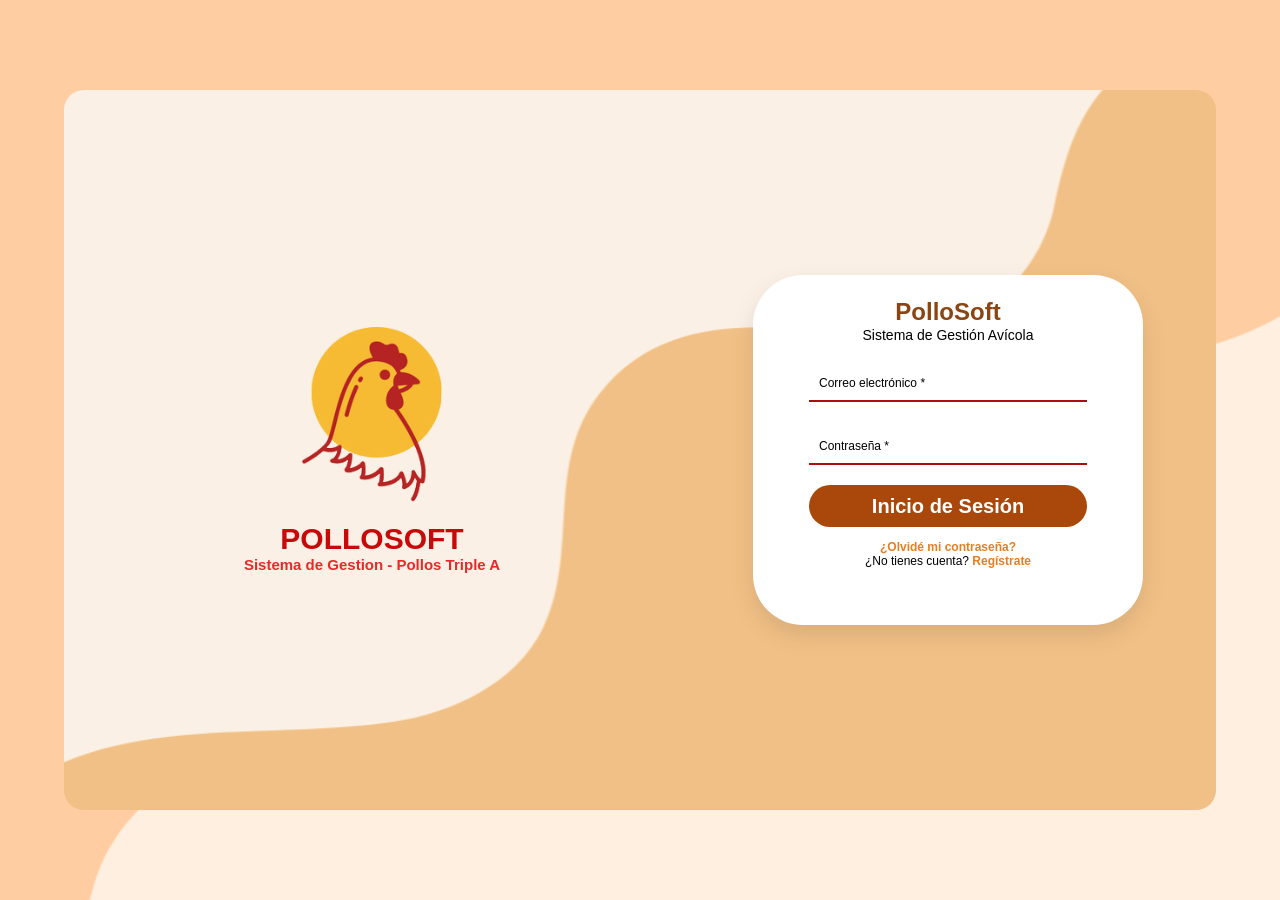
<file: index.html>
<!doctype html>
<html lang="es">
    <head>
        <meta charset="UTF-8" />
        <meta name="viewport" content="width=device-width, initial-scale=1.0" />
        <title>Login - Pollosoft</title>
        <link rel="stylesheet" href="css/index.css" />
    </head>
    <body>
        <div class="container">
            <!-- LADO IZQUIERDO -->
            <div class="left">
                <img src="img/logo.png" alt="Logo Pollosoft" class="logo" />
                <h1 class="left-titulo">POLLOSOFT</h1>
                <h2 class="left-subtitulo">
                    Sistema de Gestion - Pollos Triple A
                </h2>
            </div>

            <!-- LADO DERECHO -->
            <div class="right">
                <div class="card">
                    <h2>PolloSoft</h2>
                    <span>Sistema de Gestión Avícola</span>

                    <form>
                        <input
                            class="input-correo"
                            type="email"
                            placeholder="Correo electrónico *"
                            required
                        />

                        <input
                            class="input-password"
                            type="password"
                            placeholder="Contraseña *"
                            required
                        />

                        <a
                            href="ventas.html"
                            class="button-inicio"
                            type="submit"
                        >
                            Inicio de Sesión
                        </a>
                    </form>

                    <p class="login-text">
                        <a href="#">¿Olvidé mi contraseña?</a><br />
                        ¿No tienes cuenta?
                        <a href="registro.html">Regístrate</a>
                    </p>
                </div>
            </div>
        </div>
    </body>
</html>
</file>
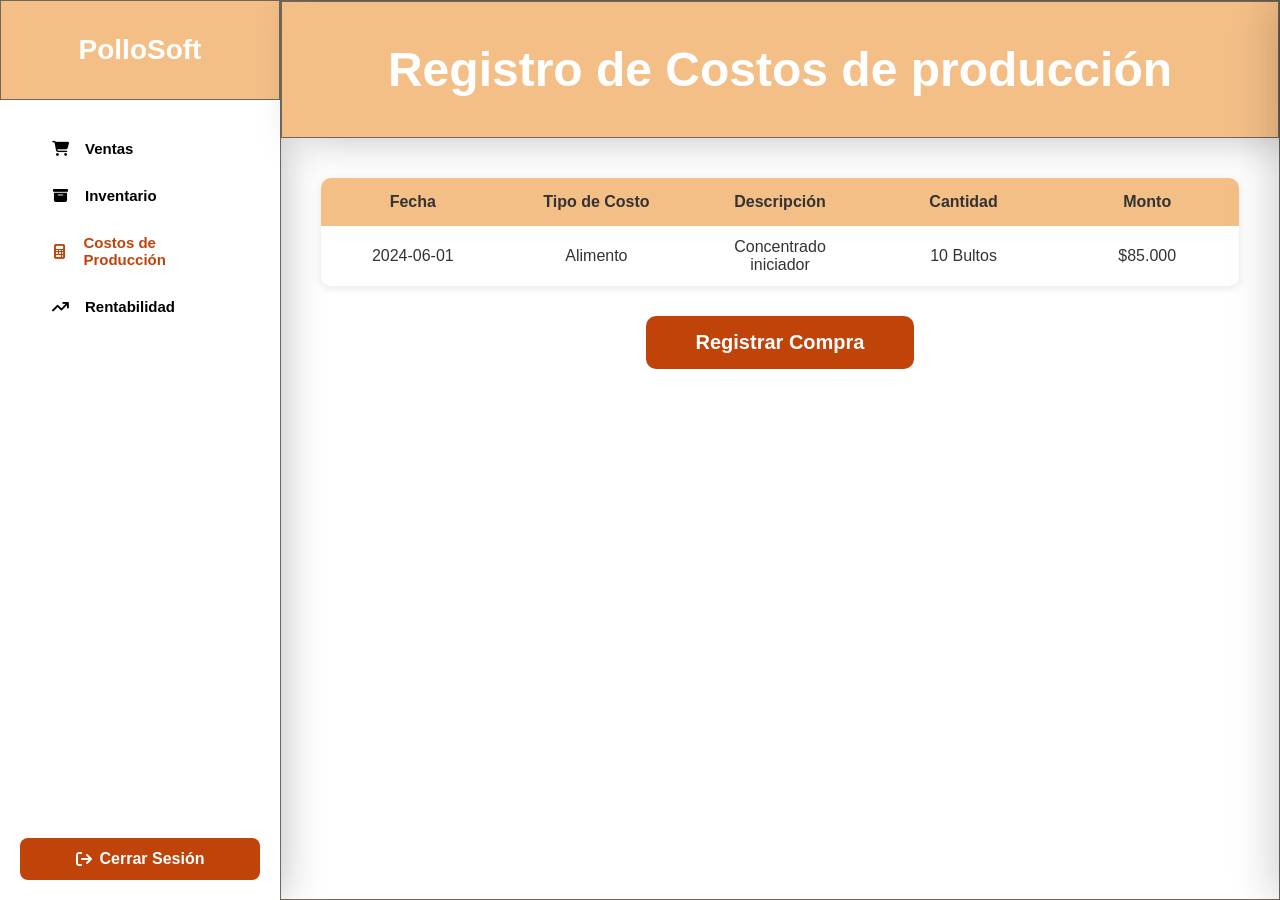
<file: costos.html>
<!doctype html>
<html lang="en">
    <head>
        <meta charset="UTF-8" />
        <meta name="viewport" content="width=device-width, initial-scale=1.0" />
        <title>Costos - PolloSoft</title>
        <link rel="stylesheet" href="css/Formularios.css" />
        <link
            rel="stylesheet"
            href="https://cdnjs.cloudflare.com/ajax/libs/font-awesome/6.5.0/css/all.min.css"
        />
        <link rel="stylesheet" href="css/drawer.css" />
    </head>

    <body>
        <div class="container">
            <!-- LADO IZQUIERDO-->
            <div class="contenedor-menu">
                <div class="card-menu">
                    <h1>PolloSoft</h1>
                </div>
                <aside class="side-menu">
                    <nav>
                        <a href="ventas.html">
                            <i class="fa-solid fa-cart-shopping"></i>
                            Ventas
                        </a>
                        <a href="inventario.html">
                            <i class="fa-solid fa-box-archive"></i>
                            Inventario
                        </a>
                        <a href="costos.html" class="activo">
                            <i class="fa-solid fa-calculator"></i>
                            Costos de Producción
                        </a>
                        <a href="rentabilidad.html">
                            <i class="fa-solid fa-arrow-trend-up"></i>
                            Rentabilidad
                        </a>
                    </nav>
                </aside>
                <div class="contenedor-btn-sesion">
                    <a href="index.html" class="btn-cerrar-sesion"
                        ><i class="fa fa-sign-out" aria-hidden="true"></i>Cerrar
                        Sesión</a
                    >
                </div>
            </div>
            <!-- LADO DERECHO -->
            <div class="card-centro">
                <div class="container-title">
                    <h2>Registro de Costos de producción</h2>
                </div>

                <div class="contenido-tabla">
                    <table>
                        <thead>
                            <tr>
                                <th>Fecha</th>
                                <th>Tipo de Costo</th>
                                <th>Descripción</th>
                                <th>Cantidad</th>
                                <th>Monto</th>
                            </tr>
                        </thead>
                        <tbody>
                            <tr>
                                <td>2024-06-01</td>
                                <td>Alimento</td>
                                <td>Concentrado iniciador</td>
                                <td>10 Bultos</td>
                                <td>$85.000</td>
                            </tr>
                        </tbody>
                    </table>
                    <button class="btn-registrar" onclick="abrirPanel()">
                        Registrar Compra
                    </button>
                </div>
            </div>
        </div>

        <!-- Overlay -->
        <div class="overlay" id="overlay" onclick="cerrarPanel()"></div>

        <!-- Panel lateral -->
        <div class="panel" id="panel">
            <div class="panel-header">
                <h2>Registrar Costos</h2>
                <button class="btn-cerrar" onclick="cerrarPanel()">✕</button>
            </div>

            <div class="panel-body">
                <div class="campo">
                    <label>Fecha </label>
                    <input type="date" id="fecha" />
                </div>
                <div class="campo">
                    <label for="tipo">Tipo de Costo</label>
                    <select id="tipo">
                        <option value="" disabled selected>
                            Seleccionar un tipo
                        </option>
                        <option>Insumos</option>
                        <option>Mano de Obra</option>
                        <option>Equipos</option>
                        <option>Costos operativos</option>
                        <option>Otro</option>
                    </select>
                </div>
                <div class="campo">
                    <label>Descripción</label>
                    <textarea
                        id="descripcion"
                        placeholder="Ingrese una descripción"
                    ></textarea>
                </div>

                <div class="campo">
                    <label>Cantidad</label>
                    <input
                        type="text"
                        id="cantidad"
                        placeholder="Ej: 10 Bultos"
                    />
                </div>
                <div class="campo">
                    <label>Monto</label>
                    <div class="monto-wrapper">
                        <span>$</span>
                        <input
                            type="number"
                            id="monto"
                            placeholder="0.00"
                            step="0.01"
                            min="0"
                        />
                    </div>
                </div>
                <!-- Botones -->
                <div class="acciones">
                    <button class="btn-guardar" onclick="guardar()">
                        Guardar
                    </button>
                    <button class="btn-cancelar" onclick="cerrarPanel()">
                        Cancelar
                    </button>
                </div>
            </div>
        </div>

        <script src="js/script.js"></script>
    </body>
</html>
</file>
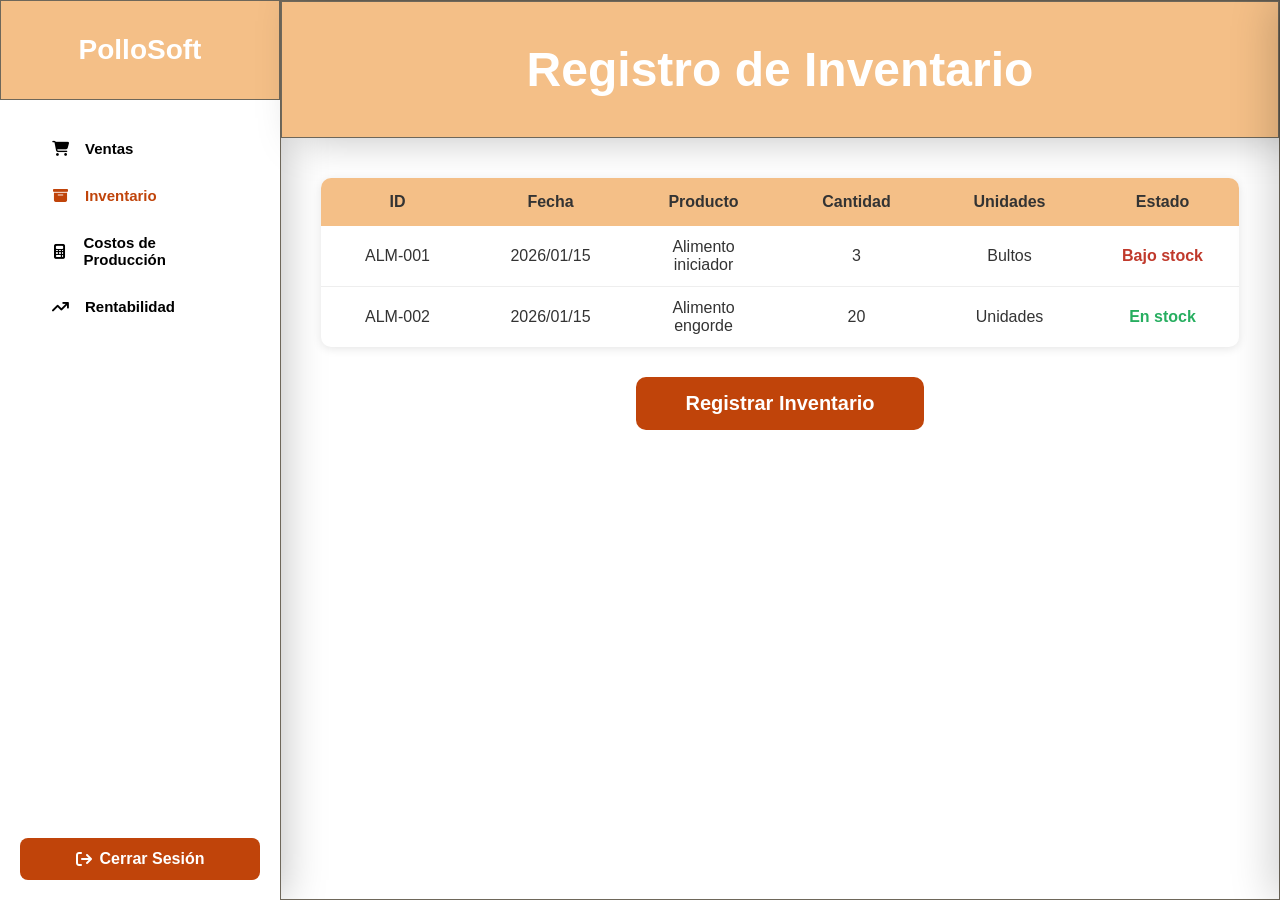
<file: inventario.html>
<!doctype html>
<html lang="en">
    <head>
        <meta charset="UTF-8" />
        <meta name="viewport" content="width=device-width, initial-scale=1.0" />
        <title>Inventario - PolloSoft</title>
        <link rel="stylesheet" href="css/Formularios.css" />
        <link
            rel="stylesheet"
            href="https://cdnjs.cloudflare.com/ajax/libs/font-awesome/6.5.0/css/all.min.css"
        />
        <link rel="stylesheet" href="css/drawer.css" />
    </head>

    <body>
        <div class="container">
            <!-- LADO IZQUIERDO-->
            <div class="contenedor-menu">
                <div class="card-menu">
                    <h1>PolloSoft</h1>
                </div>
                <aside class="side-menu">
                    <nav>
                        <a href="ventas.html">
                            <i class="fa-solid fa-cart-shopping"></i>
                            Ventas
                        </a>
                        <a href="inventario.html" class="activo">
                            <i class="fa-solid fa-box-archive"></i>
                            Inventario
                        </a>
                        <a href="costos.html">
                            <i class="fa-solid fa-calculator"></i>
                            Costos de Producción
                        </a>
                        <a href="rentabilidad.html">
                            <i class="fa-solid fa-arrow-trend-up"></i>
                            Rentabilidad
                        </a>
                    </nav>
                </aside>
                <div class="contenedor-btn-sesion">
                    <a href="index.html" class="btn-cerrar-sesion"
                        ><i class="fa fa-sign-out" aria-hidden="true"></i>Cerrar
                        Sesión</a
                    >
                </div>
            </div>
            <!-- LADO DERECHO -->
            <div class="card-centro">
                <div class="container-title">
                    <h2>Registro de Inventario</h2>
                </div>

                <div class="contenido-tabla">
                    <table>
                        <thead>
                            <tr>
                                <th>ID</th>
                                <th>Fecha</th>
                                <th>Producto</th>
                                <th>Cantidad</th>
                                <th>Unidades</th>
                                <th>Estado</th>
                            </tr>
                        </thead>
                        <tbody>
                            <tr>
                                <td>ALM-001</td>
                                <td>2026/01/15</td>
                                <td>Alimento iniciador</td>
                                <td>3</td>
                                <td>Bultos</td>
                                <td class="bajo-stock">Bajo stock</td>
                            </tr>
                            <tr>
                                <td>ALM-002</td>
                                <td>2026/01/15</td>
                                <td>Alimento engorde</td>
                                <td>20</td>
                                <td>Unidades</td>
                                <td class="en-stock">En stock</td>
                            </tr>
                        </tbody>
                    </table>
                    <button class="btn-registrar" onclick="abrirPanel()">
                        Registrar Inventario
                    </button>
                </div>
            </div>
        </div>
        <!-- Overlay -->
        <div class="overlay" id="overlay" onclick="cerrarPanel()"></div>

        <!-- Panel lateral -->
        <div class="panel" id="panel">
            <div class="panel-header">
                <h2>Registrar Inventario</h2>
                <button class="btn-cerrar" onclick="cerrarPanel()">✕</button>
            </div>

            <div class="panel-body">
                <div class="campo">
                    <label for="id">ID </label>
                    <input type="text" id="id" placeholder="Ej: ALM-003" />
                </div>

                <!-- Producto -->
                <div class="campo">
                    <label for="producto">Producto </label>
                    <input
                        type="text"
                        id="producto"
                        placeholder="Nombre del producto"
                    />
                </div>

                <!-- Cantidad y Unidades -->
                <div class="fila-doble">
                    <div class="campo">
                        <label for="cantidad">Cantidad </label>
                        <input
                            type="number"
                            id="cantidad"
                            placeholder="0"
                            min="0"
                            oninput="actualizarEstado()"
                        />
                    </div>
                    <div class="campo">
                        <label for="unidades">Unidades </label>
                        <select id="unidades">
                            <option value="" disabled selected>
                                Seleccionar
                            </option>
                            <option>Bultos</option>
                            <option>Unidades</option>
                            <option>Frascos</option>
                            <option>Kilos</option>
                            <option>Litros</option>
                            <option>Cajas</option>
                        </select>
                    </div>
                </div>

                <!-- Estado -->
                <div class="campo">
                    <span class="estado-preview oculto" id="estadoBadge"></span>
                    <input type="hidden" id="estado" />
                </div>

                <!-- Botones -->
                <div class="acciones">
                    <button class="btn-guardar" onclick="guardar()">
                        Guardar
                    </button>
                    <button class="btn-cancelar" onclick="cerrarPanel()">
                        Cancelar
                    </button>
                </div>
            </div>
        </div>

        <script src="js/script.js"></script>
    </body>
</html>
</file>
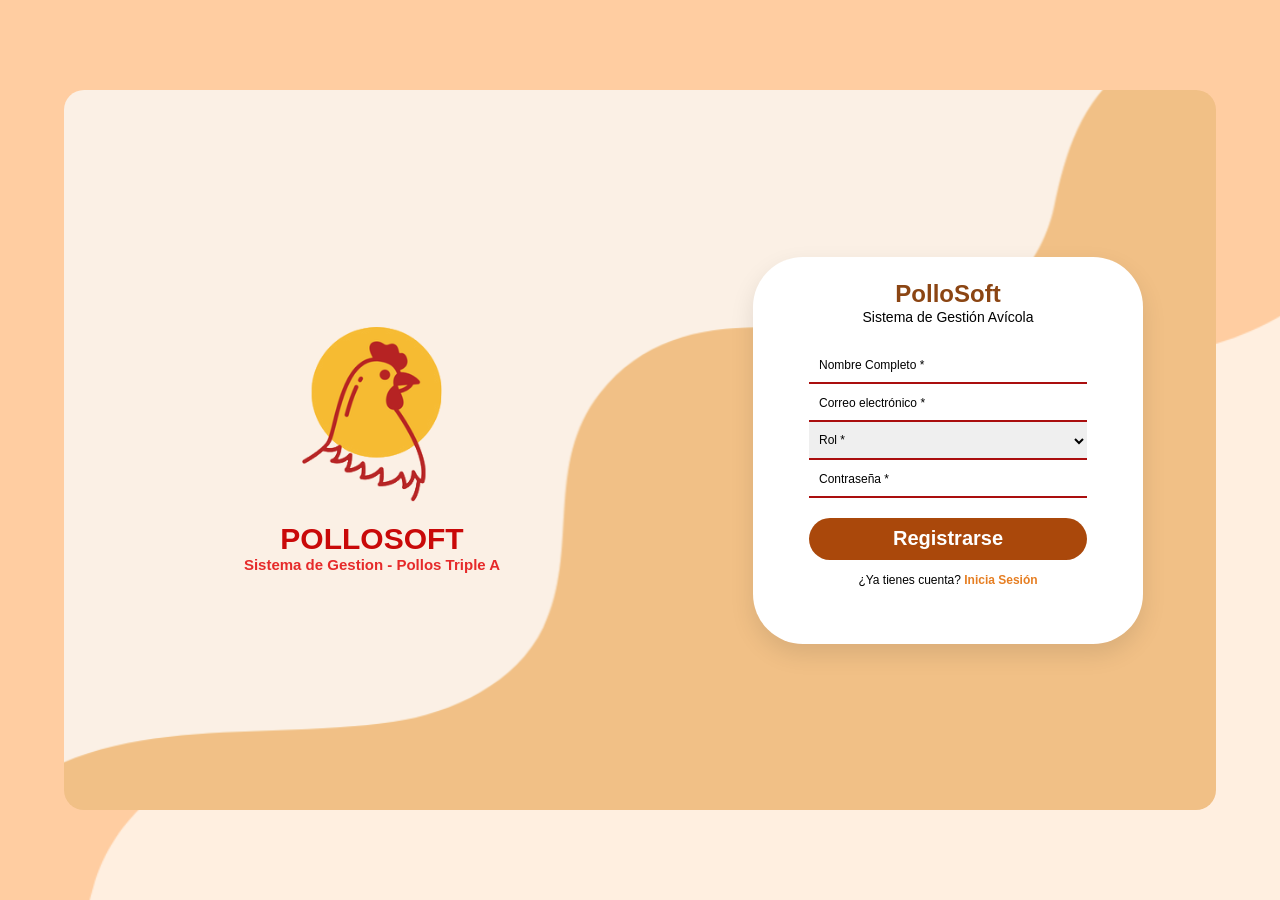
<file: registro.html>
<!doctype html>
<html lang="es">
    <head>
        <meta charset="UTF-8" />
        <meta name="viewport" content="width=device-width, initial-scale=1.0" />
        <title>Registro - Pollosoft</title>
        <link rel="stylesheet" href="css/index.css" />
        <link rel="stylesheet" href="css/registro.css" />
    </head>

    <body>
        <div class="container">
            <!-- LADO IZQUIERDO -->
            <div class="left">
                <img src="img/logo.png" alt="Logo Pollosoft" class="logo" />
                <h1 class="left-titulo">POLLOSOFT</h1>
                <h2 class="left-subtitulo">
                    Sistema de Gestion - Pollos Triple A
                </h2>
            </div>

            <!-- LADO DERECHO -->
            <div class="right">
                <div class="card">
                    <h2>PolloSoft</h2>
                    <span>Sistema de Gestión Avícola</span>

                    <form>
                        <input
                            class="input-nombre"
                            type="text"
                            placeholder="Nombre Completo *"
                            required
                        />
                        <input
                            type="email"
                            placeholder="Correo electrónico *"
                            required
                        />
                        <select
                            class="select-rol"
                            name="lenguaje"
                            id="lenguaje"
                            required
                        >
                            <option value="">Rol *</option>
                            <option value="">Admin</option>
                            <option value="">Operario</option>
                            <option value="">Vendedor</option>
                        </select>
                        <input
                            class="input-password"
                            type="password"
                            placeholder="Contraseña *"
                            required
                        />

                        <button class="button-inicio" type="submit">
                            Registrarse
                        </button>
                    </form>

                    <p class="login-text">
                        ¿Ya tienes cuenta?
                        <a href="index.html">Inicia Sesión</a>
                    </p>
                </div>
            </div>
        </div>
    </body>
</html>
</file>
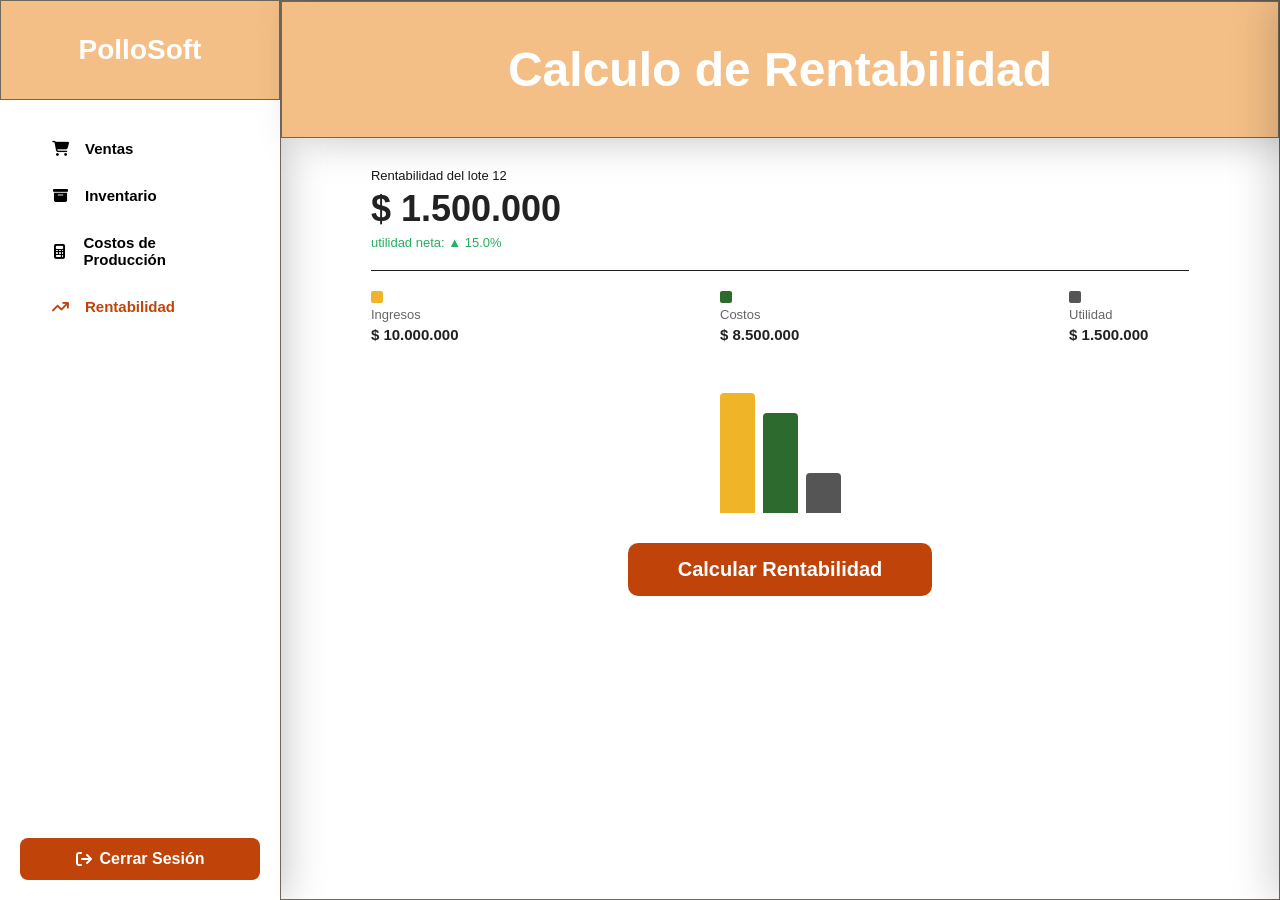
<file: rentabilidad.html>
<!doctype html>
<html lang="en">
    <head>
        <meta charset="UTF-8" />
        <meta name="viewport" content="width=device-width, initial-scale=1.0" />
        <title>Rentabilidad - PolloSoft</title>
        <link rel="stylesheet" href="css/rentabilidad.css" />
        <link
            rel="stylesheet"
            href="https://cdnjs.cloudflare.com/ajax/libs/font-awesome/6.5.0/css/all.min.css"
        />
        <link rel="stylesheet" href="css/drawer.css" />
    </head>

    <body>
        <div class="container">
            <!-- LADO IZQUIERDO-->
            <div class="contenedor-menu">
                <div class="card-menu">
                    <h1>PolloSoft</h1>
                </div>
                <aside class="side-menu">
                    <nav>
                        <a href="ventas.html">
                            <i class="fa-solid fa-cart-shopping"></i>
                            Ventas
                        </a>
                        <a href="inventario.html">
                            <i class="fa-solid fa-box-archive"></i>
                            Inventario
                        </a>
                        <a href="costos.html">
                            <i class="fa-solid fa-calculator"></i>
                            Costos de Producción
                        </a>
                        <a href="rentabilidad.html" class="activo">
                            <i class="fa-solid fa-arrow-trend-up"></i>
                            Rentabilidad
                        </a>
                    </nav>
                </aside>
                <div class="contenedor-btn-sesion">
                    <a href="index.html" class="btn-cerrar-sesion"
                        ><i class="fa fa-sign-out" aria-hidden="true"></i>Cerrar
                        Sesión</a
                    >
                </div>
            </div>
            <!-- LADO DERECHO -->
            <div class="card-centro">
                <div class="container-title">
                    <h2>Calculo de Rentabilidad</h2>
                </div>

                <div class="card-info">
                    <div class="tarjeta-rentabilidad">
                        <p class="lote">Rentabilidad del lote 12</p>
                        <h1 class="utilidad-total">$ 1.500.000</h1>
                        <p class="utilidad-neta">utilidad neta: ▲ 15.0%</p>
                        <hr />
                        <div class="indicadores">
                            <div class="indicador">
                                <span class="punto amarillo"></span>
                                <p class="label">Ingresos</p>
                                <p class="valor">$ 10.000.000</p>
                            </div>
                            <div class="indicador">
                                <span class="punto verde"></span>
                                <p class="label">Costos</p>
                                <p class="valor">$ 8.500.000</p>
                            </div>
                            <div class="indicador">
                                <span class="punto gris"></span>
                                <p class="label">Utilidad</p>
                                <p class="valor">$ 1.500.000</p>
                            </div>
                        </div>
                        <div class="grafica">
                            <div
                                class="barra amarillo-barra"
                                style="height: 120px"
                            ></div>
                            <div
                                class="barra verde-barra"
                                style="height: 100px"
                            ></div>
                            <div
                                class="barra gris-barra"
                                style="height: 40px"
                            ></div>
                        </div>
                    </div>
                    <button class="btn-registrar" onclick="abrirPanel()">
                        Calcular Rentabilidad
                    </button>
                </div>
            </div>
        </div>
        <!-- Overlay -->
        <div class="overlay" id="overlay" onclick="cerrarPanel()"></div>

        <!-- Panel lateral -->
        <div class="panel" id="panel">
            <div class="panel-header">
                <h2>Calculo de Rentabilidad</h2>
                <button class="btn-cerrar" onclick="cerrarPanel()">✕</button>
            </div>

            <div class="panel-body">
                <!-- Número de lote -->
                <div class="campo">
                    <label for="lote">Número de Lote </label>
                    <input
                        type="text"
                        id="lote"
                        placeholder="# Seleccionar lote"
                    />
                </div>

                <!-- Rango de fechas -->
                <div class="campo">
                    <label>Rango de Fechas </label>
                    <div class="fila-doble">
                        <input type="date" id="fechaInicio" />
                        <input type="date" id="fechaFin" />
                    </div>
                </div>

                <hr class="separador" />

                <!-- Ingresos -->
                <div class="campo">
                    <label for="ingresos">Ingresos Totales </label>
                    <input
                        type="number"
                        id="ingresos"
                        placeholder="$ 0.00"
                        min="0"
                        step="0.01"
                        oninput="calcular()"
                    />
                </div>

                <!-- Costos -->
                <div class="campo">
                    <label for="costos">Costos Totales </label>
                    <input
                        type="number"
                        id="costos"
                        placeholder="$ 0.00"
                        min="0"
                        step="0.01"
                        oninput="calcular()"
                    />
                </div>

                <!-- Resumen automático -->
                <div class="resumen" id="resumen">
                    <div class="resumen-fila">
                        <span class="etiqueta">Ingresos</span>
                        <span class="valor" id="resIngresos">$ 0</span>
                    </div>
                    <div class="resumen-fila">
                        <span class="etiqueta">Costos</span>
                        <span class="valor" id="resCostos">$ 0</span>
                    </div>
                    <div class="resumen-fila">
                        <span class="etiqueta">Utilidad Neta</span>
                        <span class="valor" id="resUtilidad">$ 0</span>
                    </div>
                    <div class="resumen-fila">
                        <span class="etiqueta">Rentabilidad</span>
                        <span class="valor" id="resPorcentaje">0%</span>
                    </div>
                </div>

                <!-- Botones -->
                <div class="acciones">
                    <button class="btn-guardar" onclick="guardar()">
                        Guardar
                    </button>
                    <button class="btn-cancelar" onclick="cerrarPanel()">
                        Cancelar
                    </button>
                </div>
            </div>
        </div>

        <script src="js/script.js"></script>
    </body>
</html>
</file>
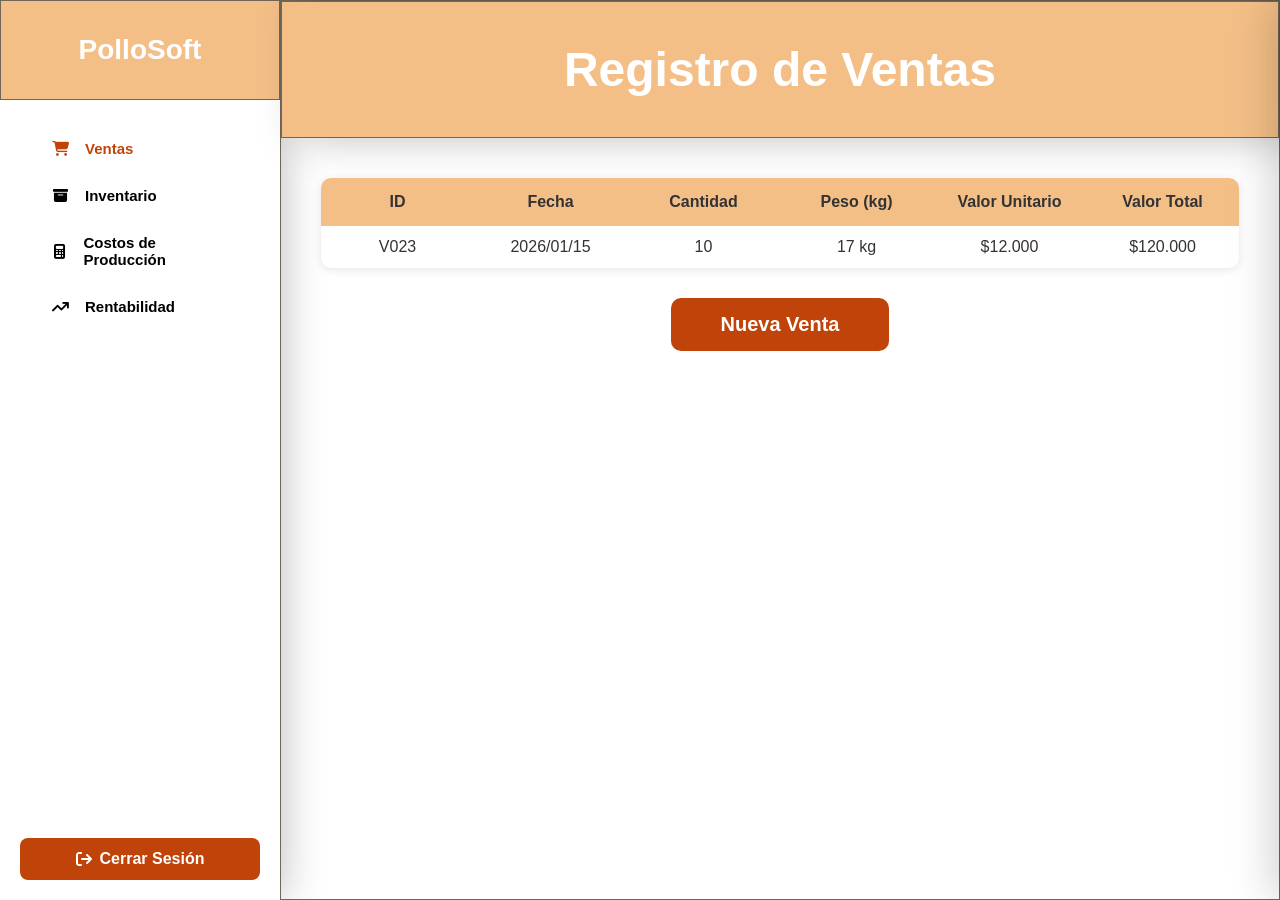
<file: ventas.html>
<!doctype html>
<html lang="en">
    <head>
        <meta charset="UTF-8" />
        <meta name="viewport" content="width=device-width, initial-scale=1.0" />
        <title>Ventas - PolloSoft</title>
        <link rel="stylesheet" href="css/Formularios.css" />
        <link
            rel="stylesheet"
            href="https://cdnjs.cloudflare.com/ajax/libs/font-awesome/6.5.0/css/all.min.css"
        />
        <link rel="stylesheet" href="css/drawer.css" />
    </head>

    <body>
        <div class="container">
            <!-- LADO IZQUIERDO-->
            <div class="contenedor-menu">
                <div class="card-menu">
                    <h1>PolloSoft</h1>
                </div>
                <aside class="side-menu">
                    <nav>
                        <a href="ventas.html" class="activo">
                            <i class="fa-solid fa-cart-shopping"></i>
                            Ventas
                        </a>
                        <a href="inventario.html">
                            <i class="fa-solid fa-box-archive"></i>
                            Inventario
                        </a>
                        <a href="costos.html">
                            <i class="fa-solid fa-calculator"></i>
                            Costos de Producción
                        </a>
                        <a href="rentabilidad.html">
                            <i class="fa-solid fa-arrow-trend-up"></i>
                            Rentabilidad
                        </a>
                    </nav>
                </aside>
                <div class="contenedor-btn-sesion">
                    <a href="index.html" class="btn-cerrar-sesion"
                        ><i class="fa fa-sign-out" aria-hidden="true"></i>Cerrar
                        Sesión</a
                    >
                </div>
            </div>
            <!-- LADO DERECHO -->
            <div class="card-centro">
                <div class="container-title">
                    <h2>Registro de Ventas</h2>
                </div>

                <div class="contenido-tabla">
                    <table>
                        <thead>
                            <tr>
                                <th>ID</th>
                                <th>Fecha</th>
                                <th>Cantidad</th>
                                <th>Peso (kg)</th>
                                <th>Valor Unitario</th>
                                <th>Valor Total</th>
                            </tr>
                        </thead>
                        <tbody>
                            <tr>
                                <td>V023</td>
                                <td>2026/01/15</td>
                                <td>10</td>
                                <td>17 kg</td>
                                <td>$12.000</td>
                                <td>$120.000</td>
                            </tr>
                        </tbody>
                    </table>
                    <button class="btn-registrar" onclick="abrirPanel()">
                        Nueva Venta
                    </button>
                </div>
            </div>
        </div>
        <!-- Overlay -->
        <div class="overlay" id="overlay" onclick="cerrarPanel()"></div>

        <!-- Panel lateral -->
        <div class="panel" id="panel">
            <div class="panel-header">
                <h2>Registrar Venta</h2>
                <button class="btn-cerrar" onclick="cerrarPanel()">✕</button>
            </div>

            <div class="panel-body">
                <!-- ID -->
                <div class="campo">
                    <label for="id">ID </label>
                    <input type="text" id="id" placeholder="Ej: V024" />
                </div>

                <!-- Fecha -->
                <div class="campo">
                    <label for="fecha">Fecha </label>
                    <input type="date" id="fecha" />
                </div>

                <!-- Cantidad -->
                <div class="campo">
                    <label for="cantidad">Cantidad </label>
                    <input
                        type="number"
                        id="cantidad"
                        placeholder="0"
                        min="0"
                        oninput="calcularTotal()"
                    />
                </div>

                <!-- Peso -->
                <div class="campo">
                    <label for="peso">Peso (kg)</label>
                    <div class="input-sufijo">
                        <input
                            type="number"
                            id="peso"
                            placeholder="0.0"
                            min="0"
                            step="0.1"
                        />
                        <small>kg</small>
                    </div>
                </div>

                <!-- Valor Unitario -->
                <div class="campo">
                    <label for="valorUnitario">Valor Unitario</label>
                    <div class="input-prefijo">
                        <span>$</span>
                        <input
                            type="number"
                            id="valorUnitario"
                            placeholder="0"
                            min="0"
                            oninput="calcularTotal()"
                        />
                    </div>
                </div>

                <!-- Valor Total calculado -->
                <div class="resumen-total" id="resumenTotal">
                    <span class="etiqueta">Valor Total</span>
                    <span class="valor-total" id="valorTotal">$ 0</span>
                </div>

                <!-- Botones -->
                <div class="acciones">
                    <button class="btn-guardar" onclick="guardar()">
                        Guardar
                    </button>
                    <button class="btn-cancelar" onclick="cerrarPanel()">
                        Cancelar
                    </button>
                </div>
            </div>
        </div>

        <script src="js/script.js"></script>
    </body>
</html>
</file>
<file: css/index.css>
/* ============================
   RESET GENERAL
============================ */
* {
    margin: 0;
    padding: 0;
    box-sizing: border-box;
    font-family: Arial, sans-serif;
}

/* ============================
   ESTILOS GENERALES
============================ */
body {
    height: 100vh;
    background: url("../img/fondo_1.svg") no-repeat center / cover;
    display: flex;
    justify-content: center;
    align-items: center;
}

/* ============================
   CONTENEDOR PRINCIPAL
============================ */
.container {
    width: 90%;
    background: url("../img/fondo_2.svg") no-repeat center / cover;
    border-radius: 20px;
    display: flex;
    overflow: hidden;
    position: relative;
    height: 80%;
}

/* ============================
   COLUMNAS
============================ */
.left,
.right {
    flex: 1;
    display: flex;
    justify-content: center;
    align-items: center;
    position: relative;
    z-index: 2;
}

/* ============================
   LADO IZQUIERDO
============================ */
.left {
    flex-direction: column;
    text-align: center;
    padding: 40px;
}

.logo {
    width: 140px;
    margin-bottom: 20px;
}

.left-titulo {
    color: rgb(201, 9, 9);
    font-size: 30px;
    font-weight: 700;
}

.left-subtitulo {
    color: rgb(230, 42, 42);
    font-size: 15px;
    font-weight: 700;
}

.left p {
    color: #444;
}

/* ============================
   TARJETA LOGIN
============================ */
.card {
    width: 390px;
    background: #fff;
    border-radius: 50px;
    box-shadow: 0 10px 25px rgba(0, 0, 0, 0.1);
    text-align: center;
    padding: 23px 56px 57px;
}

.card h2 {
    color: #8b4513;
    font-weight: 800;
    font-size: 24px;
}

.card span {
    font-size: 14px;
    color: #000;
    font-weight: 400;
}

/* ============================
   FORMULARIO
============================ */
form {
    margin-top: 20px;
    text-align: left;
}

input {
    width: 100%;
    padding: 10px;
    border: none;
    border-bottom: 2px solid #aa0e0e;
    outline: none;
    font-size: 14px;
    background: transparent;
}

input::placeholder {
    color: #000;
    font-size: 12px;
    font-weight: 400;
}

input:focus {
    border-bottom: 2px solid #e67e22;
}

.input-correo {
    margin-bottom: 25px;
}
.input-password {
    margin-bottom: 20px;
}

/* ============================
   BOTÓN
============================ */
.button-inicio {
    width: 100%;
    height: 42px;
    background: #aa480b;
    border: none;
    border-radius: 50px;
    color: white;
    font-size: 20px;
    cursor: pointer;
    transition: 0.3s;
    font-weight: 700;
    display: flex;
    text-decoration: none;
    justify-content: center;
    align-items: center;
}

.button-inicio:hover {
    background: #a64510;
}

/* ============================
   LINKS
============================ */
.login-text {
    margin-top: 13px;
    font-size: 12px;
    text-align: center;
}

.login-text a {
    color: #e67e22;
    text-decoration: none;
    font-weight: 800;
}

.login-text a:hover {
    text-decoration: underline;
}

/* ============================
   RESPONSIVE
============================ */
@media (max-width: 900px) {
    .container {
        flex-direction: column;
        height: auto;
    }

    .left {
        display: none;
    }

    .card {
        margin: 30px 0;
    }
}
</file>
<file: css/Formularios.css>
* {
    margin: 0;
    padding: 0;
    box-sizing: border-box;
    font-family: Arial, sans-serif;
}

.container {
    display: flex;
    height: 100vh;
    background-color: #ffffff;
    overflow: hidden;
}

/* ============================
   LADO IZQUIERDO
============================ */

.contenedor-menu {
    width: 280px;
    height: 100vh;
    background: #ffffff;
    box-shadow: 3px 0px 40px rgba(0, 0, 0, 0.25);
    display: flex;
    flex-direction: column;
}

.card-menu {
    height: 100px;
    background: #f4bf87;
    display: flex;
    justify-content: center;
    align-items: center;
    border: 1px solid #6e675a;
}

.card-menu h1 {
    margin: 0px;
    color: #ffffff;
    font-size: 28px;
    font-weight: 800;
}

.side-menu {
    display: flex;
    flex-direction: column;
    padding: 40px 50px 100px;
}

.side-menu a {
    text-decoration: none;
    color: #000000;
    font-size: 15px;
    font-weight: 600;
    display: flex;
    align-items: center;
    gap: 15px;
}
.side-menu a i {
    width: 20px;
    text-align: center;
}

.side-menu nav {
    gap: 30px;
    display: flex;
    flex-direction: column;
}
.contenedor-btn-sesion {
    margin-top: auto;
    padding: 20px;
}

.btn-cerrar-sesion {
    width: 100%;
    background-color: #c0440a;
    color: white;
    border: none;
    padding: 12px;
    font-size: 16px;
    font-weight: 700;
    border-radius: 8px;
    cursor: pointer;
    transition: background 0.3s ease;
    display: flex;
    justify-content: center;
    align-items: center;
    text-decoration: none;
}
.btn-cerrar-sesion i {
    margin-right: 8px;
}

.btn-cerrar-sesion:hover {
    background-color: #a33508;
}

/* ============================
   LADO DERECHO
============================ */

.card-centro {
    display: flex;
    flex: 1;
    flex-direction: column;
    align-self: stretch;
    border: 1px solid #6e675a;
    text-align: center;
}

.container-title {
    background: #f4bf87;
    box-shadow: 20px 0px 40px rgba(0, 0, 0, 0.25);
    border: 1px solid #6e675a;
}

.card-centro h2 {
    margin-bottom: 30px;
    color: #ffffff;
    font-size: 48px;
    font-weight: 800;
    text-align: center;
    padding: 40px;
    margin: 0;
    width: 100%;
}

.contenido-tabla {
    padding: 40px;
    display: flex;
    flex-direction: column;
    align-items: center;
    gap: 30px;
    width: 100%;
    box-sizing: border-box;
    overflow-y: scroll;
}

table {
    width: 100%;
    max-width: 1112px;
    border-collapse: collapse;
    background: white;
    border-radius: 10px;
    overflow: hidden;
    box-shadow: 0 2px 10px rgba(0, 0, 0, 0.1);
    table-layout: fixed;
}

thead {
    background-color: #f4bf87;
}

th {
    padding: 15px 20px;
    text-align: center;
    font-weight: 600;
    color: #333;
    width: calc(100% / 6);
    text-overflow: ellipsis;
    overflow: hidden;
}

td {
    padding: 12px 20px;
    border-bottom: 1px solid #eeeeee;
    color: #333;
    text-align: center;
    overflow: hidden;
    text-overflow: ellipsis;
}

tbody tr:last-child td {
    border-bottom: none;
}

.btn-registrar {
    background-color: #c0440a;
    color: white;
    border: none;
    padding: 15px 50px;
    font-size: 20px;
    font-weight: 800;
    border-radius: 10px;
    cursor: pointer;
    transition: background 0.3s ease;
    display: block;
    margin: 0 auto;
    width: fit-content;
}

.btn-registrar:hover {
    background-color: #a33508;
}
.side-menu a.activo {
    color: #c0440a;
}

.side-menu a.activo i {
    color: #c0440a;
}
.bajo-stock {
    color: #c0392b; /* rojo */
    font-weight: 600;
}
.en-stock {
    color: #27ae60; /* verde */
    font-weight: 600;
}
</file>
<file: css/drawer.css>
/* Overlay */
.overlay {
    position: fixed;
    inset: 0;
    background: rgba(0, 0, 0, 0.45);
    backdrop-filter: blur(3px);
    z-index: 10;
    opacity: 0;
    pointer-events: none;
    transition: opacity 0.3s ease;
}
.overlay.activo {
    opacity: 1;
    pointer-events: all;
}

/* Panel lateral */
.panel {
    position: fixed;
    top: 0;
    right: 0;
    height: 100%;
    width: 460px;
    max-width: 95vw;
    background: #fff;
    box-shadow: -8px 0 40px rgba(0, 0, 0, 0.18);
    z-index: 20;
    display: flex;
    flex-direction: column;
    overflow-y: auto;
    transform: translateX(100%);
    transition: transform 0.35s cubic-bezier(0.22, 1, 0.36, 1);
}
.panel.activo {
    transform: translateX(0);
}

/* Encabezado */
.panel-header {
    background: #c0440a;
    padding: 26px 32px;
    display: flex;
    justify-content: space-between;
    align-items: center;
    flex-shrink: 0;
}
.panel-header h2 {
    color: #fff;
    font-size: 20px;
    font-weight: 800;
    letter-spacing: 0.4px;
}
.btn-cerrar {
    background: transparent;
    border: none;
    color: #aaa;
    font-size: 20px;
    cursor: pointer;
    line-height: 1;
    padding: 4px 8px;
    border-radius: 4px;
    transition: color 0.2s;
}
.btn-cerrar:hover {
    color: #fff;
}

/* Cuerpo del formulario */
.panel-body {
    padding: 32px;
    flex: 1;
    display: flex;
    flex-direction: column;
    gap: 12px;
}

.campo label {
    display: block;
    font-size: 12px;
    font-weight: 700;
    color: #666;
    margin-bottom: 8px;
    letter-spacing: 0.5px;
    text-transform: uppercase;
}
.campo label span {
    color: #c87533;
}

.campo input,
.campo select,
.campo textarea {
    width: 100%;
    padding: 13px 14px;
    border: 1.5px solid #e0d8cf;
    border-radius: 8px;
    font-size: 15px;
    background: #faf8f5;
    color: #797777;
    font-family: inherit;
    outline: none;
    transition:
        border-color 0.2s,
        box-shadow 0.2s;
}
.campo input:focus,
.campo select:focus,
.campo textarea:focus {
    border-color: #c87533;
    box-shadow: 0 0 0 3px rgba(200, 117, 51, 0.15);
}
.campo select {
    appearance: none;
    cursor: pointer;
    background-image: url("data:image/svg+xml,%3Csvg xmlns='http://www.w3.org/2000/svg' width='12' height='12' viewBox='0 0 12 12'%3E%3Cpath fill='%23888' d='M6 8L1 3h10z'/%3E%3C/svg%3E");
    background-repeat: no-repeat;
    background-position: right 14px center;
    padding-right: 36px;
}

/* Inventario */
.fila-doble {
    display: grid;
    grid-template-columns: 1fr 1fr;
    gap: 16px;
}

/* Rentabilidad */
.fila-doble {
    display: grid;
    grid-template-columns: 1fr 1fr;
    gap: 16px;
}

/* Separador */
.separador {
    border: none;
    border-top: 1px solid #e0d8cf;
    margin: 4px 0;
}

/* Resumen calculado */
.resumen {
    background: #faf8f5;
    border: 1.5px solid #e0d8cf;
    border-radius: 10px;
    padding: 18px 20px;
    display: none;
    flex-direction: column;
    gap: 10px;
}

/* Ventas */
.input-prefijo {
    position: relative;
}
.input-prefijo span {
    position: absolute;
    left: 14px;
    top: 50%;
    transform: translateY(-50%);
    color: #888;
    font-weight: 600;
    font-size: 15px;
    pointer-events: none;
}
.input-prefijo input {
    padding-left: 26px;
}

/* Input con sufijo kg */
.input-sufijo {
    position: relative;
}
.input-sufijo small {
    position: absolute;
    right: 14px;
    top: 50%;
    transform: translateY(-50%);
    color: #aaa;
    font-size: 13px;
    pointer-events: none;
}
.input-sufijo input {
    padding-right: 40px;
}

/* Resumen valor total */
.resumen-total {
    background: #faf8f5;
    border: 1.5px solid #e0d8cf;
    border-radius: 10px;
    padding: 16px 20px;
    display: none;
    justify-content: space-between;
    align-items: center;
}
.resumen-total.visible {
    display: flex;
}
.resumen-total .etiqueta {
    font-size: 13px;
    font-weight: 700;
    color: #888;
    text-transform: uppercase;
    letter-spacing: 0.4px;
}
.resumen-total .valor-total {
    font-size: 22px;
    font-weight: 900;
    color: #c87533;
}

.resumen.visible {
    display: flex;
}

.resumen-fila {
    display: flex;
    justify-content: space-between;
    align-items: center;
    font-size: 14px;
}
.resumen-fila .etiqueta {
    color: #888;
    font-weight: 600;
}
.resumen-fila .valor {
    font-weight: 800;
    color: #1a1a1a;
    font-size: 15px;
}
.resumen-fila .valor.positivo {
    color: #2e7d32;
}
.resumen-fila .valor.negativo {
    color: #c62828;
}

.campo textarea {
    resize: vertical;
    min-height: 80px;
}

.monto-wrapper {
    position: relative;
}
.monto-wrapper > span {
    position: absolute;
    left: 14px;
    top: 50%;
    transform: translateY(-50%);
    color: #888;
    font-weight: 600;
    font-size: 15px;
    pointer-events: none;
}
.monto-wrapper input {
    padding-left: 26px;
}

input[type="date"]::-webkit-calendar-picker-indicator {
    cursor: pointer;
    opacity: 0.6;
}

.estado-preview {
    display: inline-block;
    padding: 6px 16px;
    border-radius: 20px;
    font-size: 14px;
    font-weight: 700;
    margin-top: 4px;
}
.estado-preview.en-stock {
    background: #e8f5e9;
    color: #2e7d32;
}
.estado-preview.bajo-stock {
    background: #fdecea;
    color: #c62828;
}
.estado-preview.oculto {
    display: none;
}

/* Botones de acción */
.acciones {
    display: flex;
    gap: 12px;
    margin-top: 8px;
}
.btn-guardar,
.btn-cancelar {
    flex: 1;
    padding: 15px;
    border-radius: 8px;
    font-size: 15px;
    font-weight: 800;
    cursor: pointer;
    letter-spacing: 0.4px;
    transition:
        background 0.2s,
        color 0.2s,
        transform 0.1s;
}
.btn-guardar {
    background: #c0440a;
    color: #fff;
    border: none;
}
.btn-guardar:hover {
    background: #c87533;
}
.btn-guardar:active {
    transform: scale(0.98);
}

.btn-cancelar {
    background: #fff;
    color: #c0440a;
    border: 2px solid #c0440a;
}
</file>
<file: css/registro.css>
.container-form {
    gap: 10px;
    display: flex;
    flex-direction: column;
}

.select-rol {
    width: 100%;
    border: none;
    border-bottom: 2px solid #AA0E0E;
    padding: 10px 10px 10px 6px;
    font-size: 12px;
}

.select-rol:focus-visible {
    outline: none;
}
</file>
<file: css/rentabilidad.css>
* {
    margin: 0;
    padding: 0;
    box-sizing: border-box;
    font-family: Arial, sans-serif;
}

.container {
    display: flex;
    height: 100vh;
    background-color: #ffffff;
    overflow: hidden;
}

/* ============================
   LADO IZQUIERDO
============================ */

.contenedor-menu {
    width: 280px;
    height: 100vh;
    background: #ffffff;
    box-shadow: 3px 0px 40px rgba(0, 0, 0, 0.25);
    display: flex;
    flex-direction: column;
}

.card-menu {
    height: 100px;
    background: #f4bf87;
    display: flex;
    justify-content: center;
    align-items: center;
    border: 1px solid #6e675a;
}

.card-menu h1 {
    margin: 0px;
    color: #ffffff;
    font-size: 28px;
    font-weight: 800;
}

.side-menu {
    display: flex;
    flex-direction: column;
    padding: 40px 50px 100px;
}

.side-menu a {
    text-decoration: none;
    color: #000000;
    font-size: 15px;
    font-weight: 600;
    display: flex;
    align-items: center;
    gap: 15px;
}
.side-menu a i {
    width: 20px;
    text-align: center;
}

.side-menu nav {
    gap: 30px;
    display: flex;
    flex-direction: column;
}
.contenedor-btn-sesion {
    margin-top: auto;
    padding: 20px;
}

.btn-cerrar-sesion {
    width: 100%;
    background-color: #c0440a;
    color: white;
    border: none;
    padding: 12px;
    font-size: 16px;
    font-weight: 700;
    border-radius: 8px;
    cursor: pointer;
    transition: background 0.3s ease;
    display: flex;
    justify-content: center;
    align-items: center;
    text-decoration: none;
}
.btn-cerrar-sesion i {
    margin-right: 8px;
}

.btn-cerrar-sesion:hover {
    background-color: #a33508;
}

/* ============================
   LADO DERECHO
============================ */

.card-centro {
    display: flex;
    flex: 1;
    flex-direction: column;
    align-self: stretch;
    border: 1px solid #6e675a;
    text-align: center;
}

.container-title {
    background: #f4bf87;
    box-shadow: 20px 0px 40px rgba(0, 0, 0, 0.25);
    border: 1px solid #6e675a;
}

.card-info {
    overflow-y: scroll;
    padding-bottom: 30px;
}

.card-centro h2 {
    margin-bottom: 30px;
    color: #ffffff;
    font-size: 48px;
    font-weight: 800;
    text-align: center;
    padding: 40px;
    margin: 0;
    width: 100%;
}

.tarjeta-rentabilidad {
    padding: 30px 40px;
    width: 90%;
    max-width: auto;
    margin: 0 auto;
    display: flex;
    flex-direction: column;
}

.lote {
    font-size: 13px;
    color: #181717;
    margin-bottom: 5px;
    text-align: left;
}

.utilidad-total {
    font-size: 36px;
    font-weight: 800;
    color: #222;
    margin: 0;
    text-align: left;
}

.utilidad-neta {
    font-size: 13px;
    color: #27ae60;
    margin-top: 5px;
    text-align: left;
}

hr {
    border: none;
    border-top: 1px solid #1f1d1d;
    margin: 20px 0;
}

.indicadores {
    display: flex;
    justify-content: space-between;
    margin-bottom: 30px;
    width: 100%;
}

.indicador {
    display: flex;
    flex-direction: column;
    align-items: flex-start;
    gap: 4px;
    min-width: 120px;
}

.punto {
    width: 12px;
    height: 12px;
    border-radius: 2px;
    display: inline-block;
}

.amarillo {
    background-color: #f0b429;
}
.verde {
    background-color: #2d6a2d;
}
.gris {
    background-color: #555555;
}

.label {
    font-size: 13px;
    color: #666;
    margin: 0;
}

.valor {
    font-size: 15px;
    font-weight: 700;
    color: #222;
    margin: 0;
    white-space: nowrap;
}

.grafica {
    display: flex;
    align-items: flex-end;
    justify-content: center;
    gap: 8px;
    margin-top: 20px;
    width: 100%;
}

.barra {
    width: 35px;
    border-radius: 4px 4px 0 0;
}

.amarillo-barra {
    background-color: #f0b429;
}
.verde-barra {
    background-color: #2d6a2d;
}
.gris-barra {
    background-color: #555555;
}

.btn-registrar {
    background-color: #c0440a;
    color: white;
    border: none;
    padding: 15px 50px;
    font-size: 20px;
    font-weight: 800;
    border-radius: 10px;
    cursor: pointer;
    transition: background 0.3s ease;
    display: block;
    margin: 0 auto;
    width: fit-content;
}

.btn-registrar:hover {
    background-color: #a33508;
}
.side-menu a.activo {
    color: #c0440a;
}

.side-menu a.activo i {
    color: #c0440a;
}
</file>
